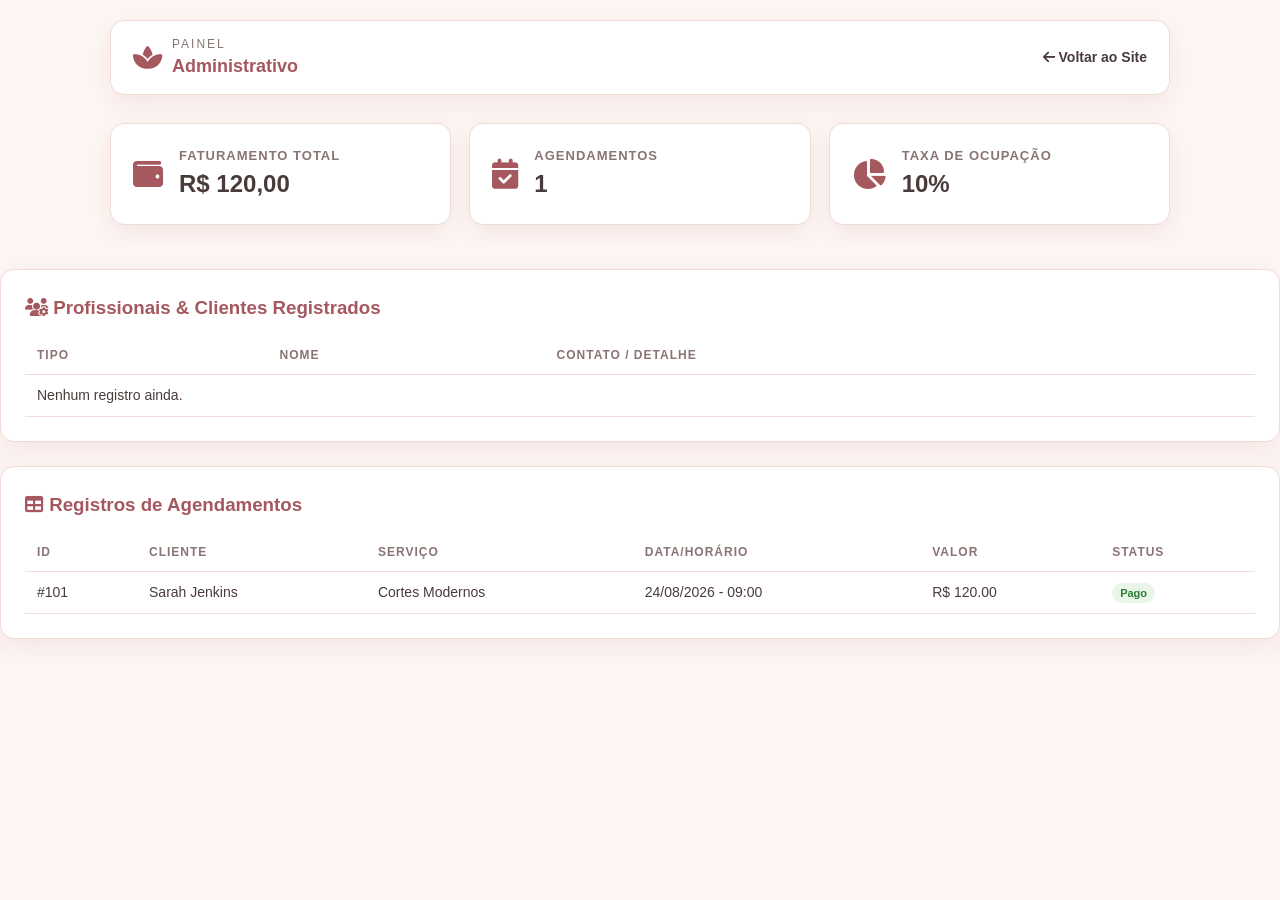
<file: admin.html>
<!DOCTYPE html>
<html lang="pt-BR">
<head>
    <meta charset="UTF-8">
    <meta name="viewport" content="width=device-width, initial-scale=1.0">
    <title>Painel Administrativo - Studio Beleza Delicada</title>
    <link rel="stylesheet" href="style.css">
    <link rel="stylesheet" href="https://cdnjs.cloudflare.com/ajax/libs/font-awesome/6.4.0/css/all.min.css">
</head>
<body>
    <div class="main-wrapper">
        <header class="navbar">
            <div class="logo">
                <i class="fa-solid fa-spa logo-icon"></i>
                <div class="logo-text"><span>Painel</span><strong>Administrativo</strong></div>
            </div>
            <nav class="nav-links">
                <a href="index.html"><i class="fa-solid fa-arrow-left"></i> Voltar ao Site</a>
            </nav>
        </header>

        <main class="admin-dashboard">
            <!-- Métricas -->
            <div class="metrics-grid">
                <div class="metric-card">
                    <i class="fa-solid fa-wallet metric-icon"></i>
                    <div>
                        <h3>Faturamento Total</h3>
                        <p id="total-revenue">R$ 0,00</p>
                    </div>
                </div>
                <div class="metric-card">
                    <i class="fa-solid fa-calendar-check metric-icon"></i>
                    <div>
                        <h3>Agendamentos</h3>
                        <p id="total-bookings">0</p>
                    </div>
                </div>
                <div class="metric-card">
                 <i class="fa-solid fa-chart-pie metric-icon"></i>
                 <div>
                 <h3>Taxa de Ocupação</h3>
                 <p id="occupancy-rate">85%</p> <!-- Requisito RF12 -->
                 </div>
                 </div>
                </div>
            </div>

            <!-- Tabela de Clientes e Profissionais Registrados -->
            <div class="db-card" style="margin-top: 24px;">
                <h3><i class="fa-solid fa-users-gear"></i> Profissionais & Clientes Registrados</h3>
                <div class="table-responsive">
                    <table>
                        <thead>
                            <tr>
                                <th>Tipo</th>
                                <th>Nome</th>
                                <th>Contato / Detalhe</th>
                            </tr>
                        </thead>
                        <tbody id="users-table-body">
                            <!-- Preenchido dinamicamente pelo JS -->
                        </tbody>
                    </table>
                </div>
            </div>

            <!-- Tabela de Agendamentos -->
            <div class="db-card" style="margin-top: 24px;">
                <h3><i class="fa-solid fa-table"></i> Registros de Agendamentos</h3>
                <div class="table-responsive">
                    <table>
                        <thead>
                            <tr>
                                <th>ID</th>
                                <th>Cliente</th>
                                <th>Serviço</th>
                                <th>Data/Horário</th>
                                <th>Valor</th>
                                <th>Status</th>
                            </tr>
                        </thead>
                        <tbody id="db-table-body">
                            <!-- Preenchido dinamicamente pelo JS -->
                        </tbody>
                    </table>
                </div>
            </div>
        </main>
    </div>
    <script src="script.js"></script>
</body>
</html>
</file>
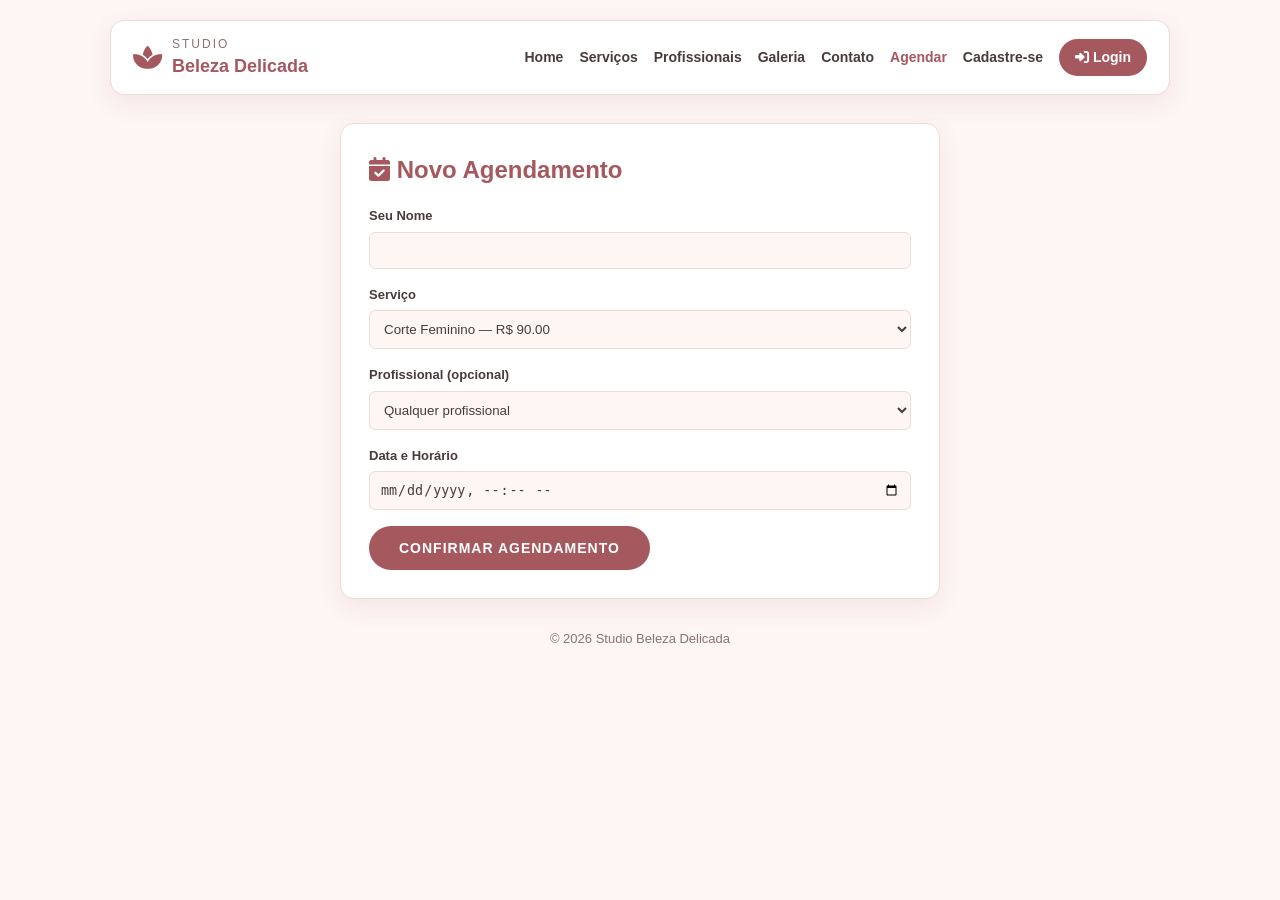
<file: agendar.html>
<!DOCTYPE html>
<html lang="pt-BR">
<head>
    <meta charset="UTF-8">
    <meta name="viewport" content="width=device-width, initial-scale=1.0">
    <title>Agendar - Studio Beleza Delicada</title>
    <link rel="stylesheet" href="style.css">
    <link rel="stylesheet" href="https://cdnjs.cloudflare.com/ajax/libs/font-awesome/6.4.0/css/all.min.css">
</head>
<body>
    <div class="main-wrapper">
        <header class="navbar">
            <div class="logo">
                <i class="fa-solid fa-spa logo-icon"></i>
                <div class="logo-text"><span>Studio</span><strong>Beleza Delicada</strong></div>
            </div>
            <nav class="nav-links">
                <a href="index.html">Home</a>
                <a href="servicos.html">Serviços</a>
                <a href="profissionais.html">Profissionais</a>
                <a href="galeria.html">Galeria</a>
                <a href="contato.html">Contato</a>
                <a href="agendar.html" class="active">Agendar</a>
                <a href="cadastro.html">Cadastre-se</a>
                <a href="login.html" class="btn-admin-nav"><i class="fa-solid fa-right-to-bracket"></i> Login</a>
            </nav>
        </header>

        <main class="registration-container">
            <form class="form-card" onsubmit="handleBooking(event)">
                <h2><i class="fa-solid fa-calendar-check"></i> Novo Agendamento</h2>
                <div class="form-group">
                    <label>Seu Nome</label>
                    <input type="text" id="agendar-nome" required>
                </div>
                <div class="form-group">
                    <label>Serviço</label>
                    <select id="agendar-servico" required></select>
                </div>
                <div class="form-group">
                    <label>Profissional (opcional)</label>
                    <select id="agendar-profissional"></select>
                </div>
                <div class="form-group">
                    <label>Data e Horário</label>
                    <input type="datetime-local" id="agendar-data" required>
                </div>
                <button type="submit" class="btn-primary">CONFIRMAR AGENDAMENTO</button>
            </form>
        </main>
        <footer>© 2026 Studio Beleza Delicada</footer>
    </div>
    <script src="script.js"></script>
</body>
</html>
</file>
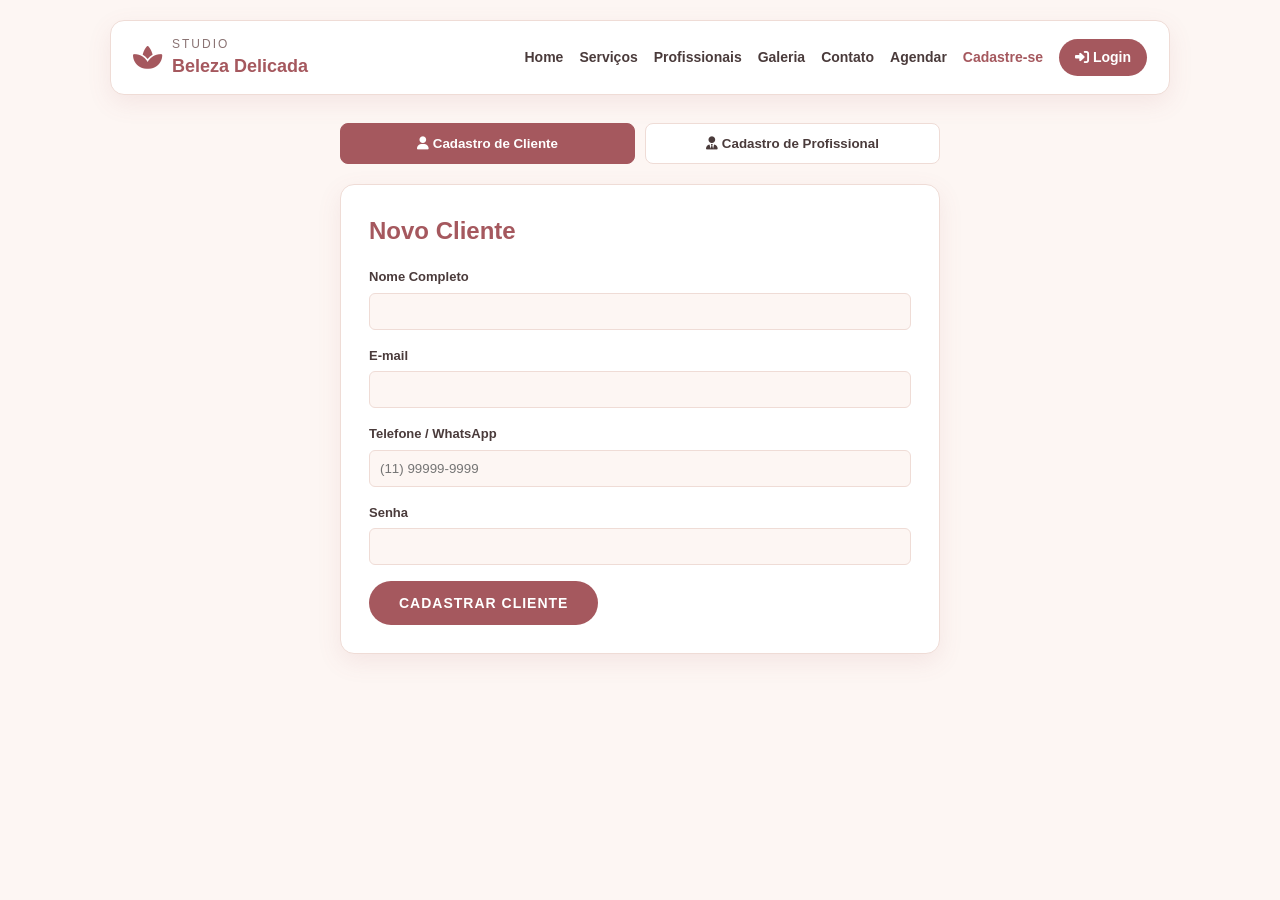
<file: cadastro.html>
<!DOCTYPE html>
<html lang="pt-BR">
<head>
    <meta charset="UTF-8">
    <meta name="viewport" content="width=device-width, initial-scale=1.0">
    <title>Cadastro - Studio Beleza Delicada</title>
    <link rel="stylesheet" href="style.css">
    <link rel="stylesheet" href="https://cdnjs.cloudflare.com/ajax/libs/font-awesome/6.4.0/css/all.min.css">
</head>
<body>
    <div class="main-wrapper">
        <header class="navbar">
            <div class="logo">
                <i class="fa-solid fa-spa logo-icon"></i>
                <div class="logo-text"><span>Studio</span><strong>Beleza Delicada</strong></div>
            </div>
            <nav class="nav-links">
                <a href="index.html">Home</a>
                <a href="servicos.html">Serviços</a>
                <a href="profissionais.html">Profissionais</a>
                <a href="galeria.html">Galeria</a>
                <a href="contato.html">Contato</a>
                <a href="agendar.html">Agendar</a>
                <a href="cadastro.html" class="active">Cadastre-se</a>
                <a href="login.html" class="btn-admin-nav"><i class="fa-solid fa-right-to-bracket"></i> Login</a>
            </nav>
        </header>

        <main class="registration-container">
            <!-- Abas para alternar o formulário -->
            <div class="tab-buttons">
                <button class="tab-btn active" onclick="switchForm('cliente')">
                    <i class="fa-solid fa-user"></i> Cadastro de Cliente
                </button>
                <button class="tab-btn" onclick="switchForm('profissional')">
                    <i class="fa-solid fa-user-tie"></i> Cadastro de Profissional
                </button>
            </div>

            <!-- Form Cliente -->
            <form id="form-cliente" class="form-card" onsubmit="handleRegister(event, 'cliente')">
                <h2>Novo Cliente</h2>
                <div class="form-group">
                    <label>Nome Completo</label>
                    <input type="text" id="cli-nome" required>
                </div>
                <div class="form-group">
                    <label>E-mail</label>
                    <input type="email" id="cli-email" required>
                </div>
                <div class="form-group">
                    <label>Telefone / WhatsApp</label>
                    <input type="tel" id="cli-telef" placeholder="(11) 99999-9999" required>
                </div>
                <!-- Campo de senha adicionado de acordo com RF02 -->
                <div class="form-group">
                    <label>Senha</label>
                    <input type="password" id="cli-senha" required>
                </div>
                <button type="submit" class="btn-primary">CADASTRAR CLIENTE</button>
            </form>

            <!-- Form Profissional -->
            <form id="form-profissional" class="form-card" style="display: none;" onsubmit="handleRegister(event, 'profissional')">
                <h2>Novo Profissional</h2>
                <div class="form-group">
                    <label>Nome Completo</label>
                    <input type="text" id="prof-nome" required>
                </div>
                <div class="form-group">
                    <label>Especialidade</label>
                    <input type="text" id="prof-especialidade" placeholder="Ex: Cabeleireira, Esteticista" required>
                </div>
                <div class="form-group">
                    <label>Telefone</label>
                    <input type="tel" id="prof-telef" required>
                </div>
                <button type="submit" class="btn-primary">CADASTRAR PROFISSIONAL</button>
            </form>
        </main>
    </div>
    <script src="script.js"></script>
</body>
</html>
</file>
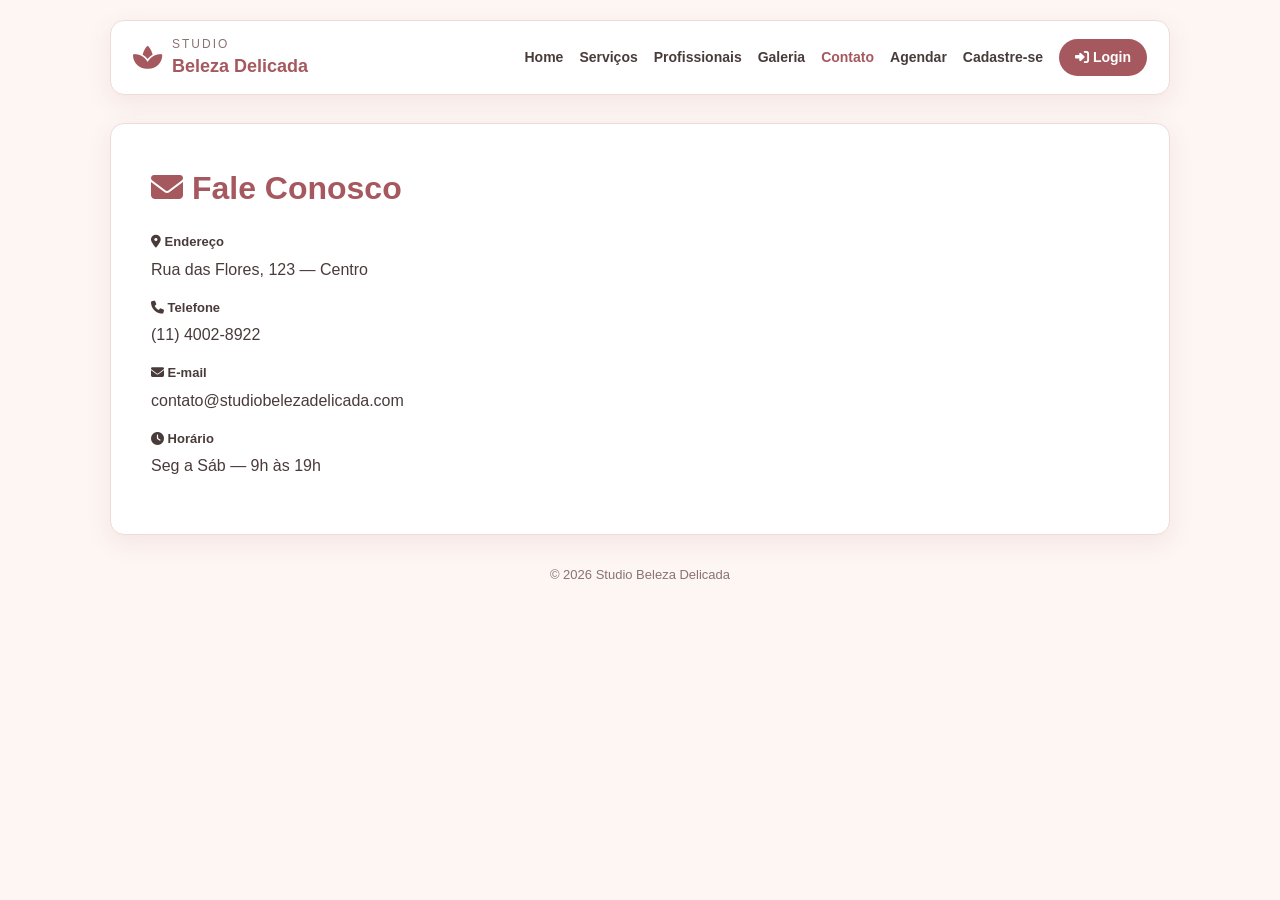
<file: contato.html>
<!DOCTYPE html>
<html lang="pt-BR">
<head>
    <meta charset="UTF-8">
    <meta name="viewport" content="width=device-width, initial-scale=1.0">
    <title>Contato - Studio Beleza Delicada</title>
    <link rel="stylesheet" href="style.css">
    <link rel="stylesheet" href="https://cdnjs.cloudflare.com/ajax/libs/font-awesome/6.4.0/css/all.min.css">
</head>
<body>
    <div class="main-wrapper">
        <header class="navbar">
            <div class="logo">
                <i class="fa-solid fa-spa logo-icon"></i>
                <div class="logo-text"><span>Studio</span><strong>Beleza Delicada</strong></div>
            </div>
            <nav class="nav-links">
                <a href="index.html">Home</a>
                <a href="servicos.html">Serviços</a>
                <a href="profissionais.html">Profissionais</a>
                <a href="galeria.html">Galeria</a>
                <a href="contato.html" class="active">Contato</a>
                <a href="agendar.html">Agendar</a>
                <a href="cadastro.html">Cadastre-se</a>
                <a href="login.html" class="btn-admin-nav"><i class="fa-solid fa-right-to-bracket"></i> Login</a>
            </nav>
        </header>

        <main class="page-card">
            <h1><i class="fa-solid fa-envelope"></i> Fale Conosco</h1>
            <div class="form-group"><label><i class="fa-solid fa-location-dot"></i> Endereço</label><p>Rua das Flores, 123 — Centro</p></div>
            <div class="form-group"><label><i class="fa-solid fa-phone"></i> Telefone</label><p>(11) 4002-8922</p></div>
            <div class="form-group"><label><i class="fa-solid fa-envelope"></i> E-mail</label><p>contato@studiobelezadelicada.com</p></div>
            <div class="form-group"><label><i class="fa-solid fa-clock"></i> Horário</label><p>Seg a Sáb — 9h às 19h</p></div>
        </main>
        <footer>© 2026 Studio Beleza Delicada</footer>
    </div>
</body>
</html>
</file>
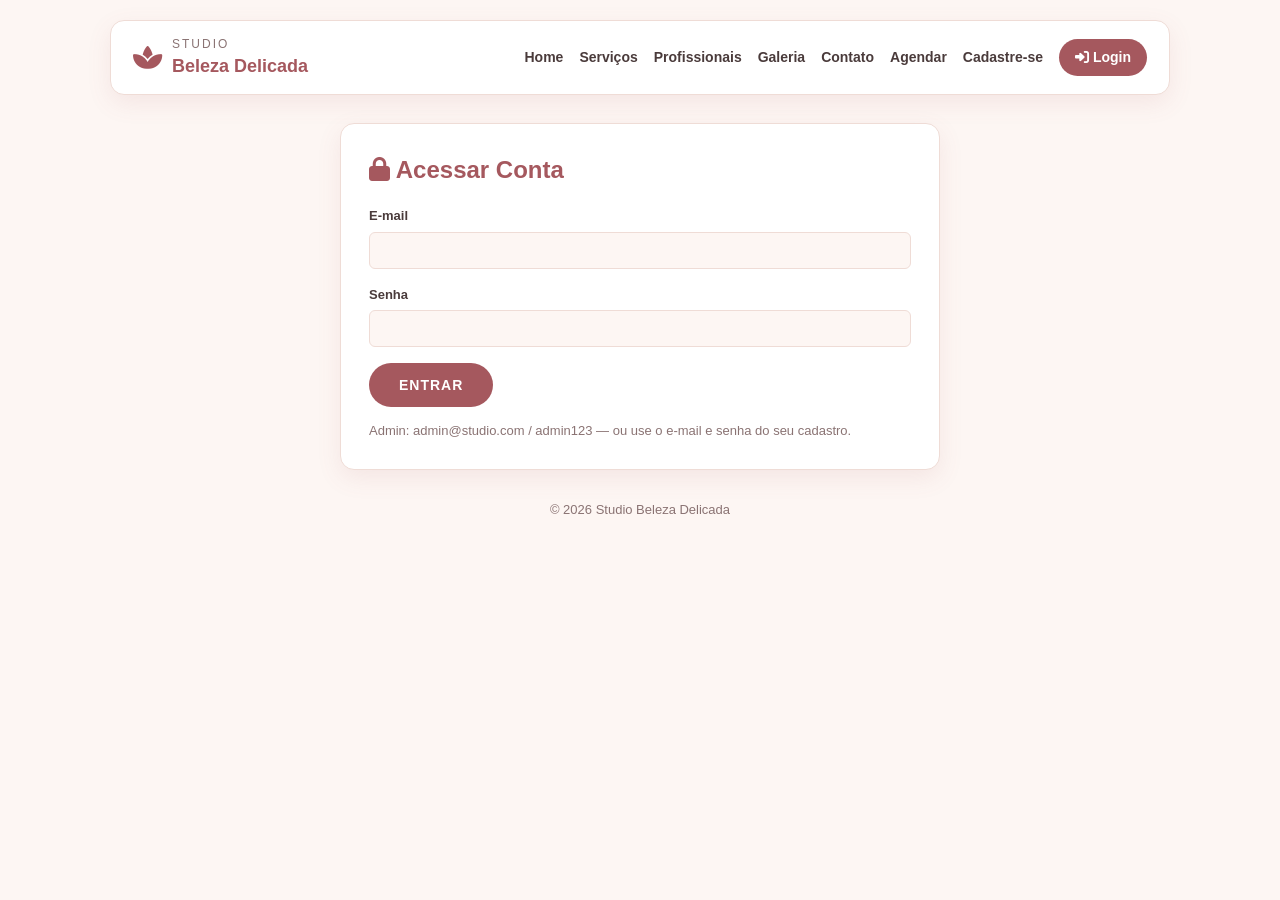
<file: login.html>
<!DOCTYPE html>
<html lang="pt-BR">
<head>
    <meta charset="UTF-8">
    <meta name="viewport" content="width=device-width, initial-scale=1.0">
    <title>Login - Studio Beleza Delicada</title>
    <link rel="stylesheet" href="style.css">
    <link rel="stylesheet" href="https://cdnjs.cloudflare.com/ajax/libs/font-awesome/6.4.0/css/all.min.css">
</head>
<body>
    <div class="main-wrapper">
        <header class="navbar">
            <div class="logo">
                <i class="fa-solid fa-spa logo-icon"></i>
                <div class="logo-text"><span>Studio</span><strong>Beleza Delicada</strong></div>
            </div>
            <nav class="nav-links">
                <a href="index.html">Home</a>
                <a href="servicos.html">Serviços</a>
                <a href="profissionais.html">Profissionais</a>
                <a href="galeria.html">Galeria</a>
                <a href="contato.html">Contato</a>
                <a href="agendar.html">Agendar</a>
                <a href="cadastro.html">Cadastre-se</a>
                <a href="login.html" class="btn-admin-nav active"><i class="fa-solid fa-right-to-bracket"></i> Login</a>
            </nav>
        </header>

        <main class="registration-container">
            <form class="form-card" onsubmit="handleLogin(event)">
                <h2><i class="fa-solid fa-lock"></i> Acessar Conta</h2>
                <div class="form-group">
                    <label>E-mail</label>
                    <input type="email" id="login-email" required>
                </div>
                <div class="form-group">
                    <label>Senha</label>
                    <input type="password" id="login-senha" required>
                </div>
                <button type="submit" class="btn-primary">ENTRAR</button>
                <p style="margin-top:14px; color: var(--text-secondary); font-size:13px;">
                    Admin: admin@studio.com / admin123 — ou use o e-mail e senha do seu cadastro.
                </p>
            </form>
        </main>
        <footer>© 2026 Studio Beleza Delicada</footer>
    </div>
    <script src="script.js"></script>
</body>
</html>
</file>
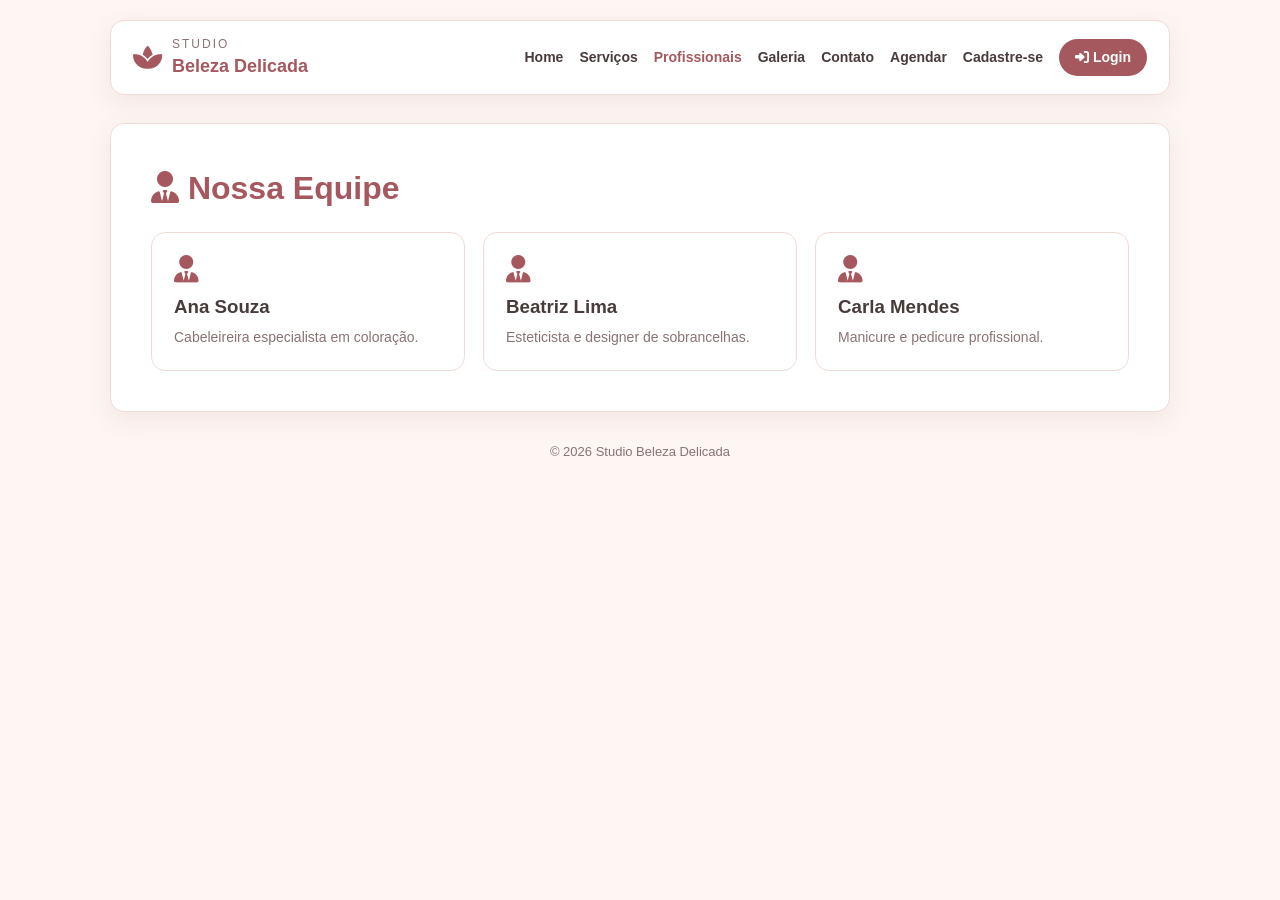
<file: profissionais.html>
<!DOCTYPE html>
<html lang="pt-BR">
<head>
    <meta charset="UTF-8">
    <meta name="viewport" content="width=device-width, initial-scale=1.0">
    <title>Profissionais - Studio Beleza Delicada</title>
    <link rel="stylesheet" href="style.css">
    <link rel="stylesheet" href="https://cdnjs.cloudflare.com/ajax/libs/font-awesome/6.4.0/css/all.min.css">
</head>
<body>
    <div class="main-wrapper">
        <header class="navbar">
            <div class="logo">
                <i class="fa-solid fa-spa logo-icon"></i>
                <div class="logo-text"><span>Studio</span><strong>Beleza Delicada</strong></div>
            </div>
            <nav class="nav-links">
                <a href="index.html">Home</a>
                <a href="servicos.html">Serviços</a>
                <a href="profissionais.html" class="active">Profissionais</a>
                <a href="galeria.html">Galeria</a>
                <a href="contato.html">Contato</a>
                <a href="agendar.html">Agendar</a>
                <a href="cadastro.html">Cadastre-se</a>
                <a href="login.html" class="btn-admin-nav"><i class="fa-solid fa-right-to-bracket"></i> Login</a>
            </nav>
        </header>

        <main class="page-card">
            <h1><i class="fa-solid fa-user-tie"></i> Nossa Equipe</h1>
            <div class="services-grid" id="lista-profissionais">
                <div class="service-card"><i class="fa-solid fa-user-tie"></i><h3>Ana Souza</h3><p>Cabeleireira especialista em coloração.</p></div>
                <div class="service-card"><i class="fa-solid fa-user-tie"></i><h3>Beatriz Lima</h3><p>Esteticista e designer de sobrancelhas.</p></div>
                <div class="service-card"><i class="fa-solid fa-user-tie"></i><h3>Carla Mendes</h3><p>Manicure e pedicure profissional.</p></div>
            </div>
        </main>
        <footer>© 2026 Studio Beleza Delicada</footer>
    </div>
    <script src="script.js"></script>
</body>
</html>
</file>
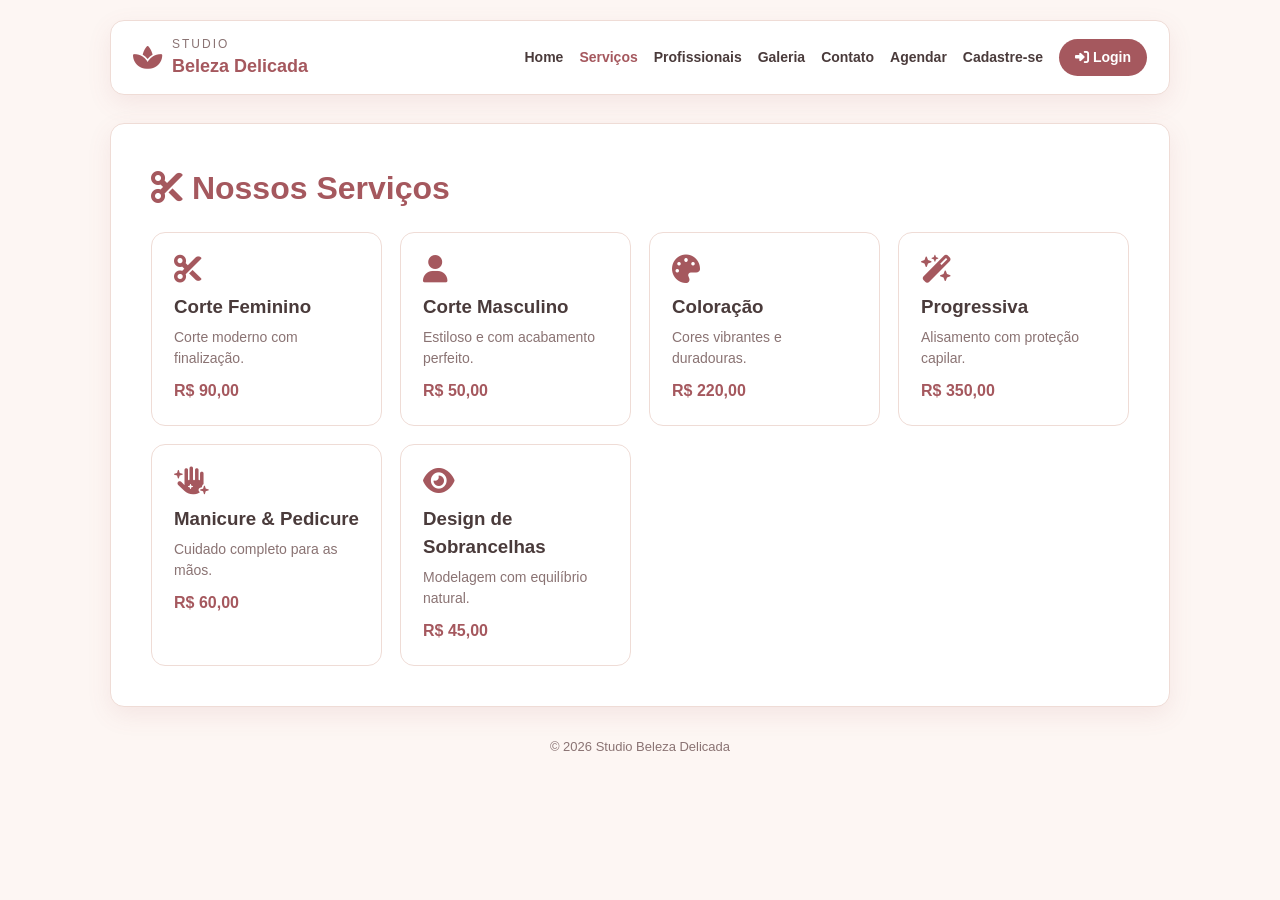
<file: servicos.html>
<!DOCTYPE html>
<html lang="pt-BR">
<head>
    <meta charset="UTF-8">
    <meta name="viewport" content="width=device-width, initial-scale=1.0">
    <title>Serviços - Studio Beleza Delicada</title>
    <link rel="stylesheet" href="style.css">
    <link rel="stylesheet" href="https://cdnjs.cloudflare.com/ajax/libs/font-awesome/6.4.0/css/all.min.css">
</head>
<body>
    <div class="main-wrapper">
        <header class="navbar">
            <div class="logo">
                <i class="fa-solid fa-spa logo-icon"></i>
                <div class="logo-text"><span>Studio</span><strong>Beleza Delicada</strong></div>
            </div>
            <nav class="nav-links">
                <a href="index.html">Home</a>
                <a href="servicos.html" class="active">Serviços</a>
                <a href="profissionais.html">Profissionais</a>
                <a href="galeria.html">Galeria</a>
                <a href="contato.html">Contato</a>
                <a href="agendar.html">Agendar</a>
                <a href="cadastro.html">Cadastre-se</a>
                <a href="login.html" class="btn-admin-nav"><i class="fa-solid fa-right-to-bracket"></i> Login</a>
            </nav>
        </header>

        <main class="page-card">
            <h1><i class="fa-solid fa-scissors"></i> Nossos Serviços</h1>
            <div class="services-grid">
                <div class="service-card"><i class="fa-solid fa-scissors"></i><h3>Corte Feminino</h3><p>Corte moderno com finalização.</p><span class="price">R$ 90,00</span></div>
                <div class="service-card"><i class="fa-solid fa-user"></i><h3>Corte Masculino</h3><p>Estiloso e com acabamento perfeito.</p><span class="price">R$ 50,00</span></div>
                <div class="service-card"><i class="fa-solid fa-palette"></i><h3>Coloração</h3><p>Cores vibrantes e duradouras.</p><span class="price">R$ 220,00</span></div>
                <div class="service-card"><i class="fa-solid fa-wand-magic-sparkles"></i><h3>Progressiva</h3><p>Alisamento com proteção capilar.</p><span class="price">R$ 350,00</span></div>
                <div class="service-card"><i class="fa-solid fa-hand-sparkles"></i><h3>Manicure & Pedicure</h3><p>Cuidado completo para as mãos.</p><span class="price">R$ 60,00</span></div>
                <div class="service-card"><i class="fa-solid fa-eye"></i><h3>Design de Sobrancelhas</h3><p>Modelagem com equilíbrio natural.</p><span class="price">R$ 45,00</span></div>
            </div>
        </main>
        <footer>© 2026 Studio Beleza Delicada</footer>
    </div>
</body>
</html>
</file>
<file: style.css>
/* ===== RESET & VARIÁVEIS ===== */
* {
    margin: 0;
    padding: 0;
    box-sizing: border-box;
}

:root {
    --bg-main: #fdf6f3;
    --card-bg: #ffffff;
    --text-primary: #4a3b3b;
    --text-secondary: #8a7373;
    --accent-marsala: #a5585e;
    --accent-marsala-dark: #8c454b;
    --border-color: #efdcd6;
    --radius: 14px;
    --shadow-soft: 0 8px 24px rgba(165, 88, 94, 0.10);
    --transition: all 0.25s ease;
}

body {
    font-family: 'Segoe UI', Tahoma, sans-serif;
    background: var(--bg-main);
    color: var(--text-primary);
    line-height: 1.5;
}

.main-wrapper {
    max-width: 1100px;
    margin: 0 auto;
    padding: 20px;
}

/* ===== NAVBAR ===== */
.navbar {
    display: flex;
    align-items: center;
    justify-content: space-between;
    flex-wrap: wrap;
    gap: 14px;
    background: var(--card-bg);
    padding: 14px 22px;
    border-radius: var(--radius);
    border: 1px solid var(--border-color);
    box-shadow: var(--shadow-soft);
    margin-bottom: 28px;
}

.logo {
    display: flex;
    align-items: center;
    gap: 10px;
}

.logo-icon {
    font-size: 26px;
    color: var(--accent-marsala);
}

.logo-text span {
    display: block;
    font-size: 12px;
    color: var(--text-secondary);
    text-transform: uppercase;
    letter-spacing: 2px;
}

.logo-text strong {
    font-size: 18px;
    color: var(--accent-marsala);
}

.nav-links {
    display: flex;
    align-items: center;
    flex-wrap: wrap;
    gap: 16px;
}

.nav-links a {
    text-decoration: none;
    color: var(--text-primary);
    font-size: 14px;
    font-weight: 600;
    transition: var(--transition);
}

.nav-links a:hover,
.nav-links a.active {
    color: var(--accent-marsala);
}

.btn-admin-nav {
    background: var(--accent-marsala);
    color: #fff !important;
    padding: 8px 16px;
    border-radius: 20px;
}

.btn-admin-nav:hover {
    background: var(--accent-marsala-dark);
}

/* ===== HERO ===== */
.hero-card {
    display: flex;
    align-items: center;
    gap: 40px;
    flex-wrap: wrap;
    background: var(--card-bg);
    padding: 50px;
    border-radius: var(--radius);
    border: 1px solid var(--border-color);
    box-shadow: var(--shadow-soft);
}

.hero-content {
    flex: 1;
    min-width: 280px;
}

.hero-content h1 {
    font-size: 42px;
    line-height: 1.2;
    margin-bottom: 14px;
}

.hero-highlight {
    color: var(--accent-marsala);
}

.hero-subtitle {
    color: var(--text-secondary);
    margin-bottom: 26px;
    font-size: 16px;
}

.hero-image-wrapper {
    flex: 1;
    min-width: 260px;
}

.hero-img {
    width: 100%;
    border-radius: var(--radius);
    box-shadow: var(--shadow-soft);
}

/* ===== BOTÕES ===== */
.btn-primary {
    display: inline-block;
    background: var(--accent-marsala);
    color: #fff;
    text-decoration: none;
    border: none;
    padding: 14px 30px;
    border-radius: 24px;
    font-weight: bold;
    font-size: 14px;
    letter-spacing: 1px;
    cursor: pointer;
    transition: var(--transition);
}

.btn-primary:hover {
    background: var(--accent-marsala-dark);
    transform: translateY(-2px);
}

/* ===== PÁGINAS DE CONTEÚDO ===== */
.page-card {
    background: var(--card-bg);
    padding: 40px;
    border-radius: var(--radius);
    border: 1px solid var(--border-color);
    box-shadow: var(--shadow-soft);
}

.page-card h1 {
    margin-bottom: 20px;
    color: var(--accent-marsala);
}

.services-grid {
    display: grid;
    grid-template-columns: repeat(auto-fit, minmax(220px, 1fr));
    gap: 18px;
}

.service-card {
    border: 1px solid var(--border-color);
    border-radius: var(--radius);
    padding: 22px;
    transition: var(--transition);
}

.service-card:hover {
    transform: translateY(-4px);
    box-shadow: var(--shadow-soft);
}

.service-card i {
    font-size: 28px;
    color: var(--accent-marsala);
    margin-bottom: 10px;
}

.service-card h3 {
    margin-bottom: 6px;
}

.service-card p {
    color: var(--text-secondary);
    font-size: 14px;
}

.service-card .price {
    display: block;
    margin-top: 10px;
    font-weight: bold;
    color: var(--accent-marsala);
}

.gallery-grid {
    display: grid;
    grid-template-columns: repeat(auto-fit, minmax(200px, 1fr));
    gap: 16px;
}

.gallery-grid img {
    width: 100%;
    height: 200px;
    object-fit: cover;
    border-radius: var(--radius);
}

/* ===== REGISTRO E ABAS ===== */
.registration-container {
    max-width: 600px;
    margin: 0 auto;
}

.tab-buttons {
    display: flex;
    gap: 10px;
    margin-bottom: 20px;
}

.tab-btn {
    flex: 1;
    padding: 12px;
    border: 1px solid var(--border-color);
    background: var(--card-bg);
    border-radius: 8px;
    cursor: pointer;
    font-weight: bold;
    color: var(--text-primary);
    transition: var(--transition);
}

.tab-btn.active {
    background: var(--accent-marsala);
    color: #FFF;
    border-color: var(--accent-marsala);
}

.form-card {
    background: var(--card-bg);
    padding: 28px;
    border-radius: var(--radius);
    border: 1px solid var(--border-color);
    box-shadow: var(--shadow-soft);
}

.form-card h2 {
    margin-bottom: 18px;
    color: var(--accent-marsala);
}

.form-group {
    margin-bottom: 16px;
}

.form-group label {
    display: block;
    font-size: 13px;
    font-weight: 600;
    margin-bottom: 6px;
}

.form-group input,
.form-group select {
    width: 100%;
    padding: 10px;
    border: 1px solid var(--border-color);
    border-radius: 6px;
    background: var(--bg-main);
    color: var(--text-primary);
}

/* ===== ADMIN ===== */
.admin-dashboard {
    display: flex;
    flex-direction: column;
    gap: 0;
}

.metrics-grid {
    display: grid;
    grid-template-columns: repeat(auto-fit, minmax(220px, 1fr));
    gap: 18px;
}

.metric-card {
    display: flex;
    align-items: center;
    gap: 16px;
    background: var(--card-bg);
    padding: 22px;
    border-radius: var(--radius);
    border: 1px solid var(--border-color);
    box-shadow: var(--shadow-soft);
}

.metric-icon {
    font-size: 30px;
    color: var(--accent-marsala);
}

.metric-card h3 {
    font-size: 13px;
    color: var(--text-secondary);
    text-transform: uppercase;
    letter-spacing: 1px;
}

.metric-card p {
    font-size: 24px;
    font-weight: bold;
}

.db-card {
    background: var(--card-bg);
    padding: 24px;
    border-radius: var(--radius);
    border: 1px solid var(--border-color);
    box-shadow: var(--shadow-soft);
}

.db-card h3 {
    margin-bottom: 14px;
    color: var(--accent-marsala);
}

.table-responsive {
    overflow-x: auto;
}

table {
    width: 100%;
    border-collapse: collapse;
}

th, td {
    text-align: left;
    padding: 10px 12px;
    border-bottom: 1px solid var(--border-color);
    font-size: 14px;
}

th {
    color: var(--text-secondary);
    text-transform: uppercase;
    font-size: 12px;
    letter-spacing: 1px;
}

/* BADGES DE USUÁRIOS NO ADMIN */
.badge-cli {
    background: #e3f2fd;
    color: #1976d2;
    padding: 4px 8px;
    border-radius: 12px;
    font-size: 11px;
    font-weight: bold;
}

.badge-prof {
    background: #f3e5f5;
    color: #7b1fa2;
    padding: 4px 8px;
    border-radius: 12px;
    font-size: 11px;
    font-weight: bold;
}

.badge-pendente {
    background: #fff3e0;
    color: #e65100;
    padding: 4px 8px;
    border-radius: 12px;
    font-size: 11px;
    font-weight: bold;
}

.badge-pago {
    background: #e8f5e9;
    color: #2e7d32;
    padding: 4px 8px;
    border-radius: 12px;
    font-size: 11px;
    font-weight: bold;
}

footer {
    text-align: center;
    color: var(--text-secondary);
    padding: 30px 0 10px;
    font-size: 13px;
}
</file>
